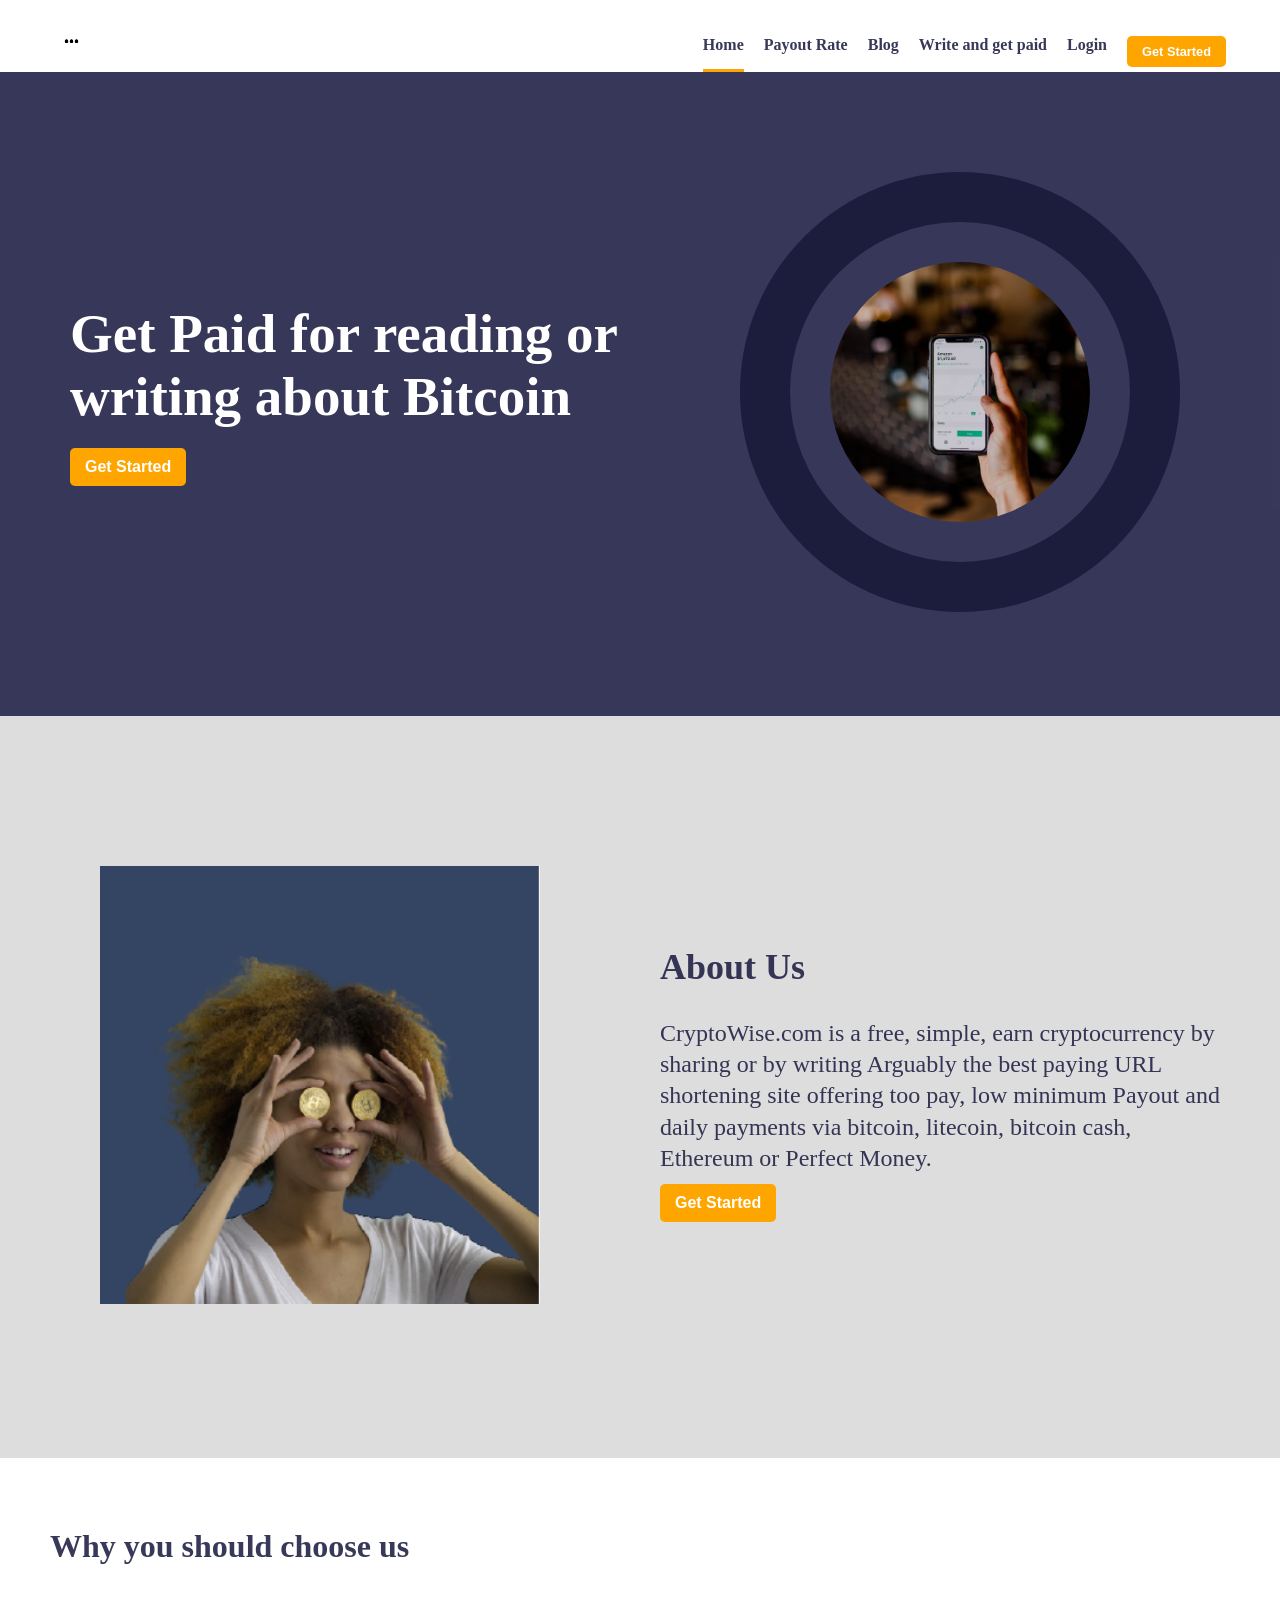
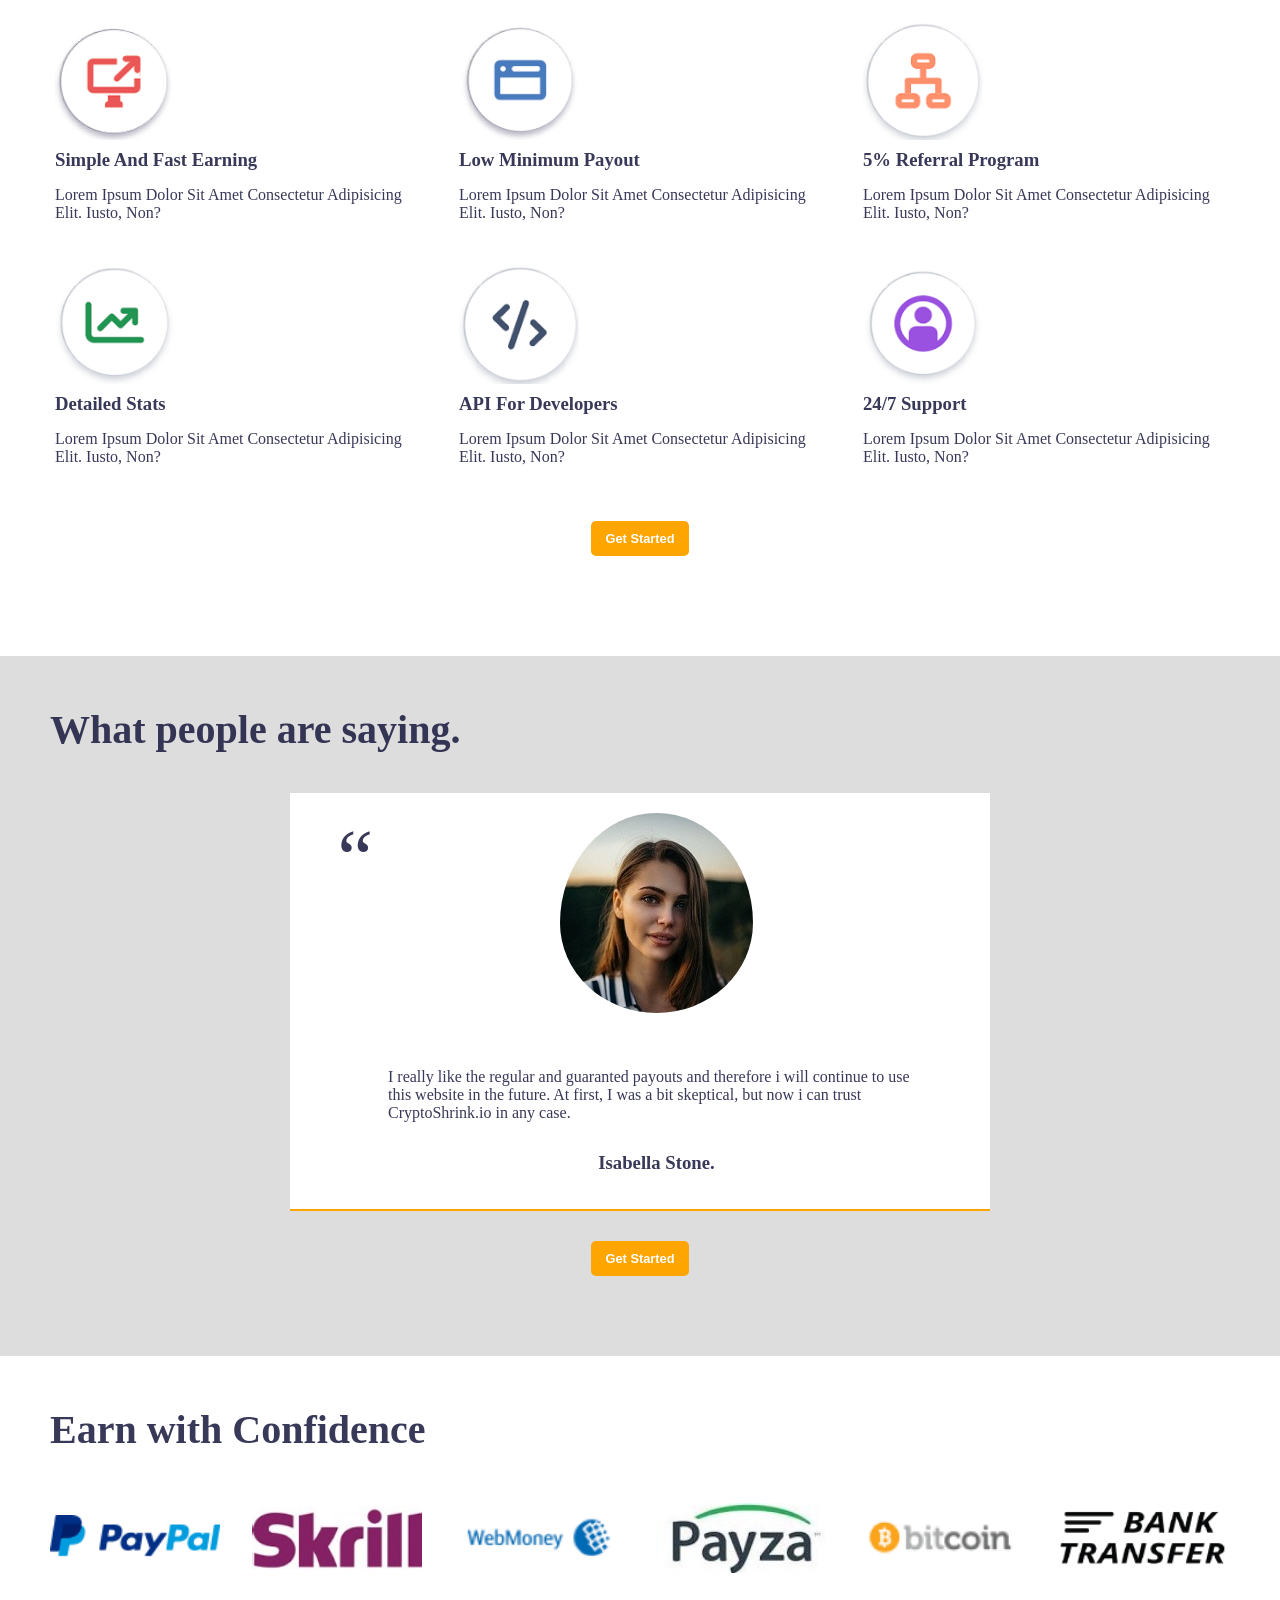
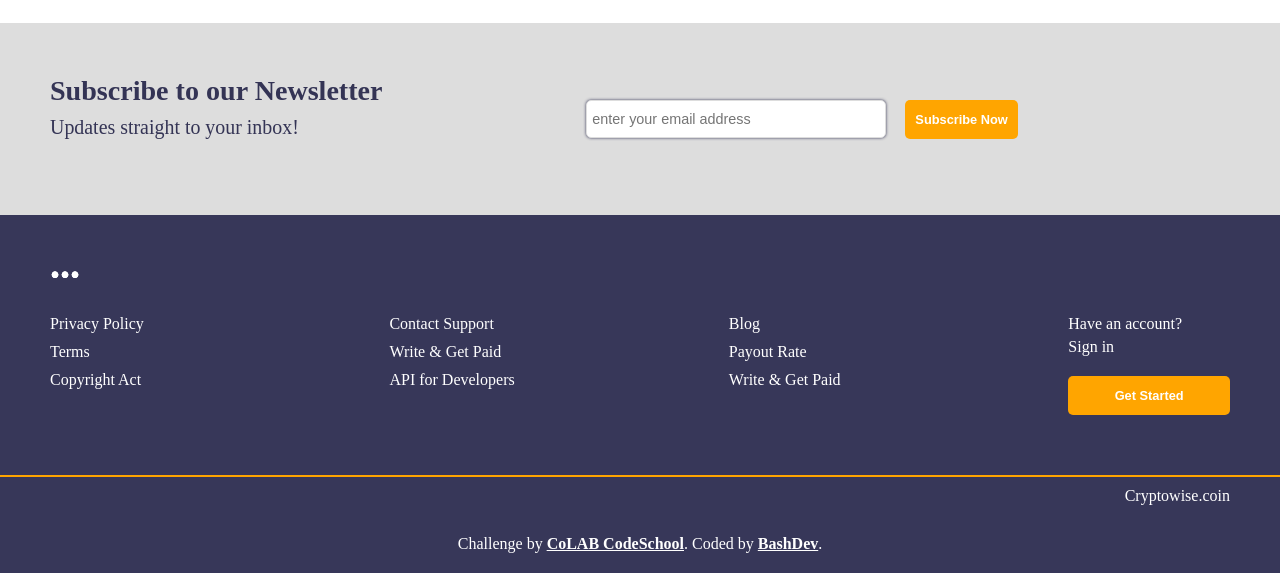
<file: index.html>
<!DOCTYPE html>
<html lang="en">
<head>
    <meta charset="UTF-8">
    <meta name="viewport" content="width=device-width, initial-scale=1.0">
    <title>Landing Page</title>

    <link rel="stylesheet" href="landing.css">
</head>
<body>

    <div class="Container">
        <nav class="nav-top">
            <ul class="nav-left">
                <li>...</li>
                <li>...</li>
                <li>...</li>
            </ul>
            <ul class="nav-right">
                <li><a href="landing.html" active>Home</a></li>
                <li><a href="#">Payout Rate</a></li>
                <li><a href="#">Blog</a></li>
                <li><a href="#">Write and get paid</a></li>
                <li><a href="#">Login</a></li>
                <li><button type="button">Get started</button></li>
            </ul>
        </nav> <!-- End of Navigation -->
    
        <section class="first-section">
            <div class="write-up">
            <h1>Get Paid for reading or writing about Bitcoin</h1>
            <button type="button">Get Started</button>
            </div>
            <div class="image">
                <img src="images/hand.jpg" width="400" height="auto" alt="Hand holding Phone">
            </div>
        </section> <!-- End of First-Section -->

        <section class="second-section">
            <div class="about-us">
                <h2>About Us</h2>
                <p>CryptoWise.com is a free, simple, earn cryptocurrency by sharing or by writing Arguably the best paying URL shortening site offering too pay, low minimum Payout and daily payments via bitcoin, litecoin, bitcoin cash, Ethereum or Perfect Money.</p>
                <button type="button">Get Started</button>
            </div>
            <div class="image">
                <img src="images/girl.png" alt="Girl with Bitcoin">
            </div>
        </section> <!-- End of Second-Section -->

        <section class="third-section">
            <h2>Why you should choose us</h2>
            <div class="reasons">
                <div class="sub-reason">
                    <img src="images/simple.png" alt="Fast Earning">
                    <h3>Simple and fast earning</h3>
                    <p>Lorem ipsum dolor sit amet consectetur adipisicing elit. Iusto, non?</p>
                </div>
                <div class="sub-reason">
                    <img src="images/low.png" alt="Minimum Payout">
                    <h3>low minimum payout</h3>
                    <p>Lorem ipsum dolor sit amet consectetur adipisicing elit. Iusto, non?</p>
                </div>
                <div class="sub-reason">
                    <img src="images/referral.png" alt="referral Image">
                    <h3>5% referral program</h3>
                    <p>Lorem ipsum dolor sit amet consectetur adipisicing elit. Iusto, non?</p>
                </div>
                <div class="sub-reason">
                    <img src="images/details.png" alt="detailed Stats">
                    <h3>detailed stats</h3>
                    <p>Lorem ipsum dolor sit amet consectetur adipisicing elit. Iusto, non?</p>
                </div>
                <div class="sub-reason">
                    <img src="images/api.png" alt="API for developers">
                    <h3>API for developers</h3>
                    <p>Lorem ipsum dolor sit amet consectetur adipisicing elit. Iusto, non?</p>
                </div>
                <div class="sub-reason">
                    <img src="images/support.png" alt="Support">
                    <h3>24/7 support</h3>
                    <p>Lorem ipsum dolor sit amet consectetur adipisicing elit. Iusto, non?</p>
                </div>
            </div>
            <button type="button">Get Started</button>
        </section> <!-- End of Third-Section -->

        <section class="fourth-section">
            <h2>What people are saying.</h2>
            <div class="testimony">
                <aside>
                    <span>&ldquo;</span>
                </aside>
                <main>
                    <img src="images/lady1.jpeg" alt="lady">
                    <div class="testimony-write-up">
                        <p>I really like the regular and guaranted payouts and therefore i will continue to use this website in the future. At first, I was a bit skeptical, but now i can trust CryptoShrink.io in any case.</p>
                        <h3>Isabella Stone.</h3>
                    </div>
                </main>
            </div>
            <button type="button">Get Started</button>
        </section> <!-- End of Third-Section -->

        <section class="fifth-section">
            <h2>Earn with Confidence</h2>
            <div class="earnings">
                <img src="images/paypal.png" alt="Paypal">
                <img src="images/skrill1.jpg" alt="">
                <img src="images/webmoney.png" alt="">
                <img src="images/payza1.jpg" alt="">
                <img src="images/bitcoin.png" alt="">
                <img src="images/banktransfer.png" alt="">
            </div>
        </section>

        <section class="sixth-section">
            <div class="sub-1">
                <h3>Subscribe to our Newsletter</h3>
                <h5>Updates straight to your inbox!</h5>
            </div>
            <div class="sub-2">
                <input type="email" placeholder="enter your email address">
                <button type="button">Subscribe Now</button>
            </div>
        </section>

        <div class="wrapper">
            <footer>
                <ul class="footer-logo">
                    <li>...</li>
                    <li>...</li>
                    <li>...</li>
                </ul>
                
                <section>
                        <ul class="column-1">
                            <li><a href="#">Privacy Policy</a></li>
                            <li><a href="#">Terms</a></li>
                            <li><a href="#">Copyright Act</a></li>
                        </ul>
                        <ul class="column-2">
                            <li><a href="#">Contact Support</a></li>
                            <li><a href="#">Write & Get Paid</a></li>
                            <li><a href="#">API for Developers</a></li>
                        </ul>
                        <ul class="column-3">
                            <li><a href="#">Blog</a></li>
                            <li><a href="#">Payout Rate</a></li>
                            <li><a href="#">Write & Get Paid</a></li>
                        </ul>
                        <ul class="column-4">
                            <li>Have an account? <span><a href="#">Sign in</a></span></li>
                            <li><button type="button">Get Started</button></li>
                        </ul>
                </section>
            </footer>
            <div class="cryptowise">
                <p>Cryptowise.coin</p>
                <div class="attribution">
                    <span>Challenge by <a href="https://colab.com.ng/" target="_blank"><strong>CoLAB CodeSchool</strong></a>.</span> 
                    <span>Coded by <a href="https://github.com/abdulraheembashir043" target="_blank"><strong>BashDev</strong></a>.</span>
                </div>
            </div>
        </div>
    </div> <!-- End of Container -->
</body>
</html>
</file>
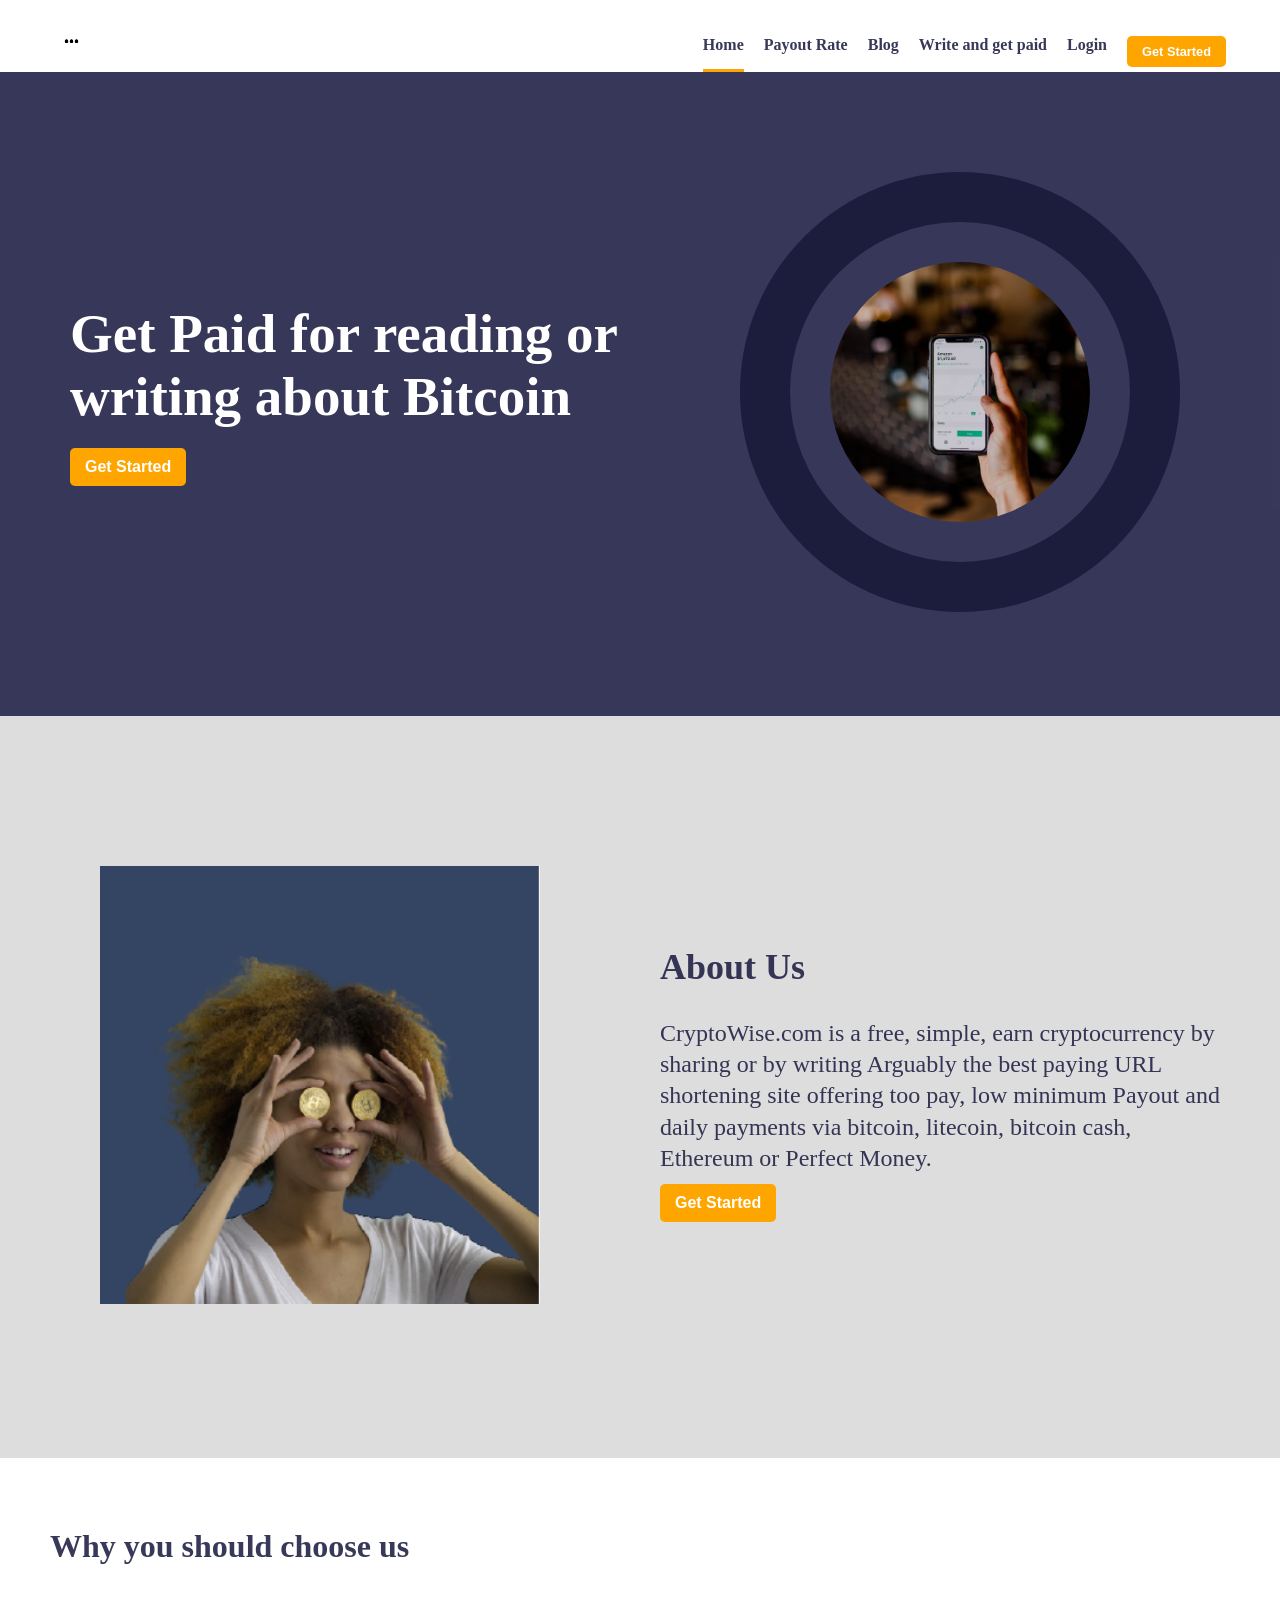
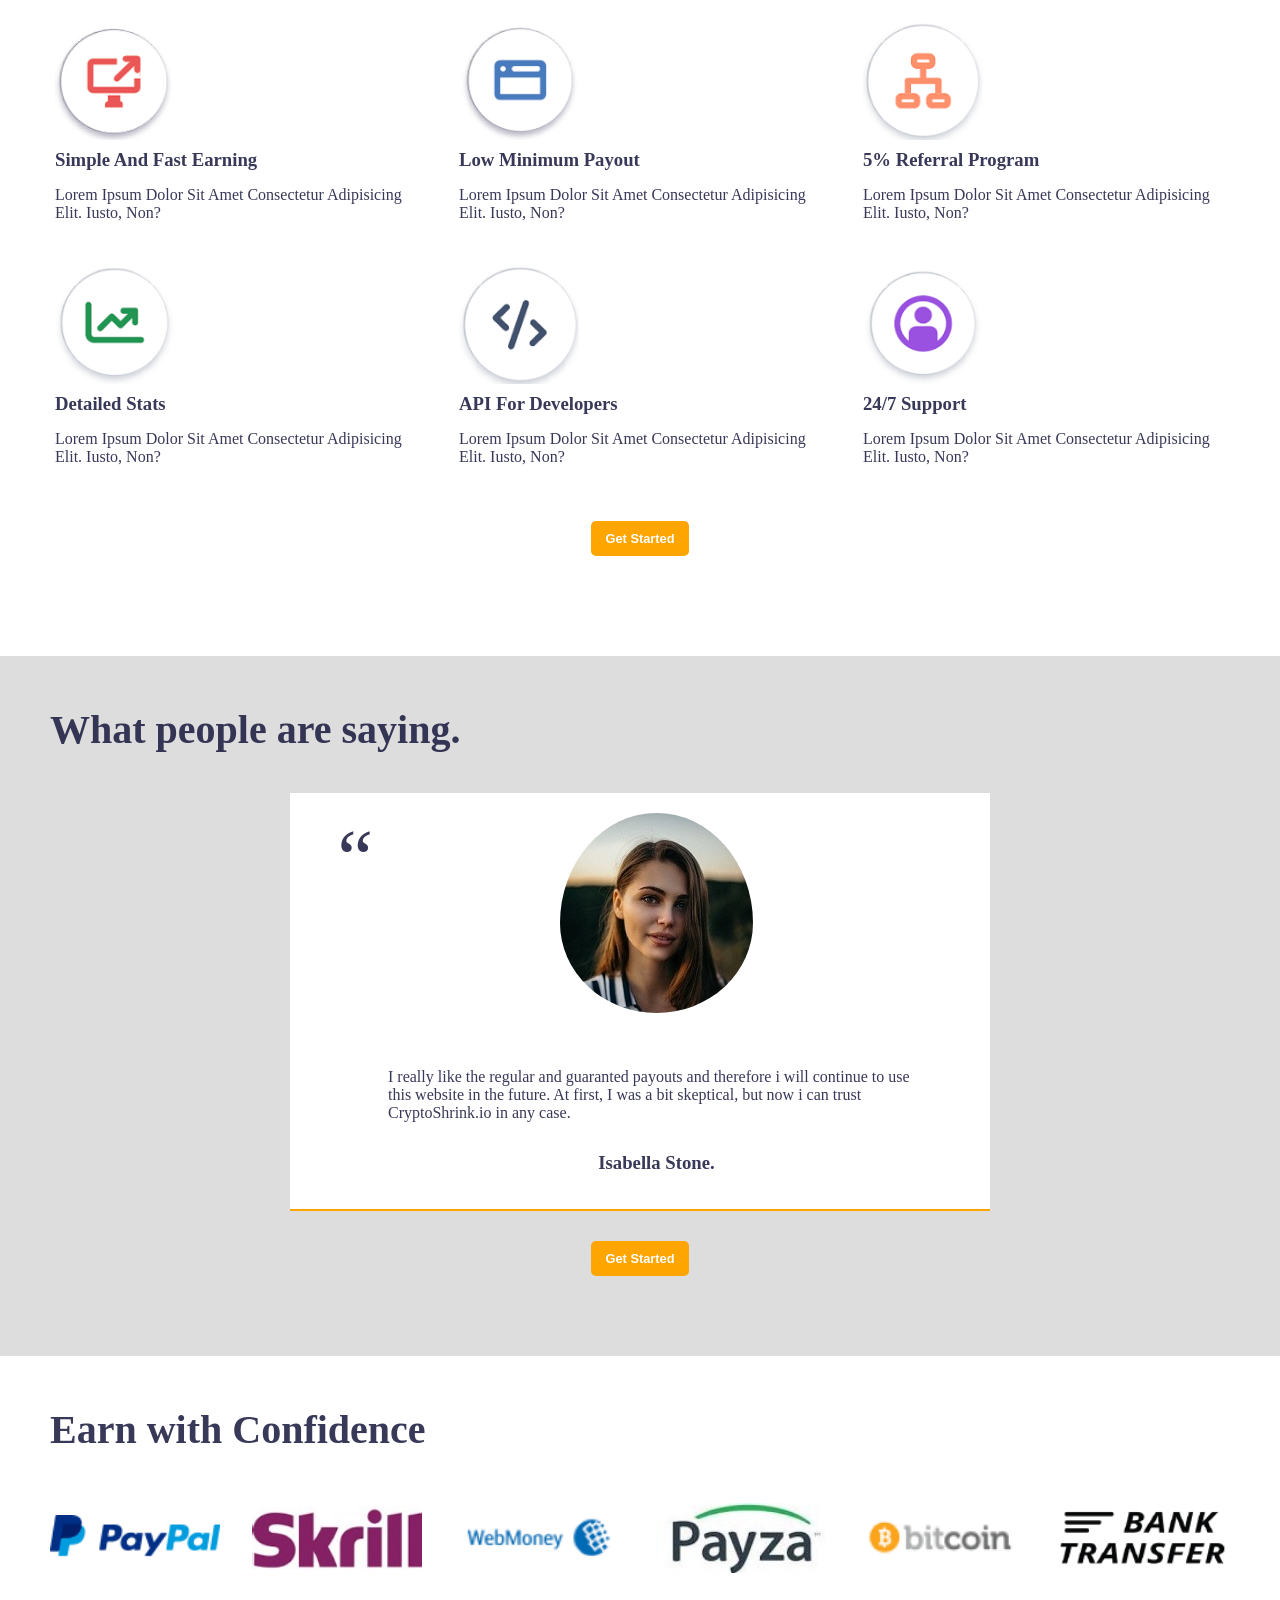
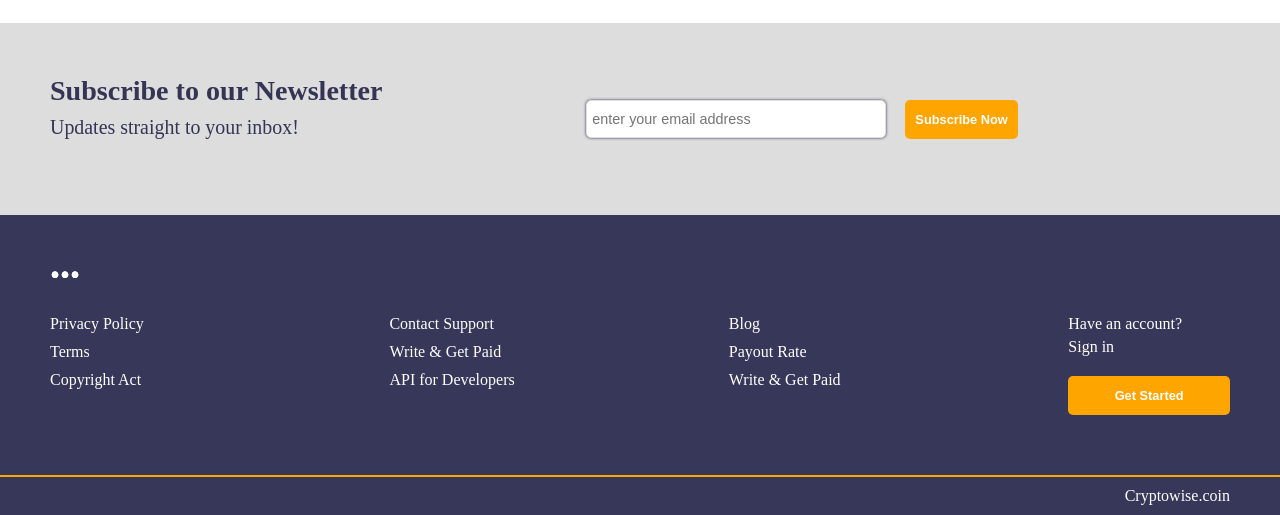
<file: landing.html>
<!DOCTYPE html>
<html lang="en">
<head>
    <meta charset="UTF-8">
    <meta name="viewport" content="width=device-width, initial-scale=1.0">
    <title>Landing Page</title>

    <link rel="stylesheet" href="landing.css">
</head>
<body>

    <div class="Container">
        <nav class="nav-top">
            <ul class="nav-left">
                <li>...</li>
                <li>...</li>
                <li>...</li>
            </ul>
            <ul class="nav-right">
                <li><a href="landing.html" active>Home</a></li>
                <li><a href="#">Payout Rate</a></li>
                <li><a href="#">Blog</a></li>
                <li><a href="#">Write and get paid</a></li>
                <li><a href="#">Login</a></li>
                <li><button type="button">Get started</button></li>
            </ul>
        </nav> <!-- End of Navigation -->
    
        <section class="first-section">
            <div class="write-up">
            <h1>Get Paid for reading or writing about Bitcoin</h1>
            <button type="button">Get Started</button>
            </div>
            <div class="image">
                <img src="images/hand.jpg" width="400" height="auto" alt="Hand holding Phone">
            </div>
        </section> <!-- End of First-Section -->

        <section class="second-section">
            <div class="about-us">
                <h2>About Us</h2>
                <p>CryptoWise.com is a free, simple, earn cryptocurrency by sharing or by writing Arguably the best paying URL shortening site offering too pay, low minimum Payout and daily payments via bitcoin, litecoin, bitcoin cash, Ethereum or Perfect Money.</p>
                <button type="button">Get Started</button>
            </div>
            <div class="image">
                <img src="images/girl.png" alt="Girl with Bitcoin">
            </div>
        </section> <!-- End of Second-Section -->

        <section class="third-section">
            <h2>Why you should choose us</h2>
            <div class="reasons">
                <div class="sub-reason">
                    <img src="images/simple.png" alt="Fast Earning">
                    <h3>Simple and fast earning</h3>
                    <p>Lorem ipsum dolor sit amet consectetur adipisicing elit. Iusto, non?</p>
                </div>
                <div class="sub-reason">
                    <img src="images/low.png" alt="Minimum Payout">
                    <h3>low minimum payout</h3>
                    <p>Lorem ipsum dolor sit amet consectetur adipisicing elit. Iusto, non?</p>
                </div>
                <div class="sub-reason">
                    <img src="images/referral.png" alt="referral Image">
                    <h3>5% referral program</h3>
                    <p>Lorem ipsum dolor sit amet consectetur adipisicing elit. Iusto, non?</p>
                </div>
                <div class="sub-reason">
                    <img src="images/details.png" alt="detailed Stats">
                    <h3>detailed stats</h3>
                    <p>Lorem ipsum dolor sit amet consectetur adipisicing elit. Iusto, non?</p>
                </div>
                <div class="sub-reason">
                    <img src="images/api.png" alt="API for developers">
                    <h3>API for developers</h3>
                    <p>Lorem ipsum dolor sit amet consectetur adipisicing elit. Iusto, non?</p>
                </div>
                <div class="sub-reason">
                    <img src="images/support.png" alt="Support">
                    <h3>24/7 support</h3>
                    <p>Lorem ipsum dolor sit amet consectetur adipisicing elit. Iusto, non?</p>
                </div>
            </div>
            <button type="button">Get Started</button>
        </section> <!-- End of Third-Section -->

        <section class="fourth-section">
            <h2>What people are saying.</h2>
            <div class="testimony">
                <aside>
                    <span>&ldquo;</span>
                </aside>
                <main>
                    <img src="images/lady1.jpeg" alt="lady">
                    <div class="testimony-write-up">
                        <p>I really like the regular and guaranted payouts and therefore i will continue to use this website in the future. At first, I was a bit skeptical, but now i can trust CryptoShrink.io in any case.</p>
                        <h3>Isabella Stone.</h3>
                    </div>
                </main>
            </div>
            <button type="button">Get Started</button>
        </section> <!-- End of Third-Section -->

        <section class="fifth-section">
            <h2>Earn with Confidence</h2>
            <div class="earnings">
                <img src="images/paypal.png" alt="Paypal">
                <img src="images/skrill1.jpg" alt="">
                <img src="images/webmoney.png" alt="">
                <img src="images/payza1.jpg" alt="">
                <img src="images/bitcoin.png" alt="">
                <img src="images/banktransfer.png" alt="">
            </div>
        </section>

        <section class="sixth-section">
            <div class="sub-1">
                <h3>Subscribe to our Newsletter</h3>
                <h5>Updates straight to your inbox!</h5>
            </div>
            <div class="sub-2">
                <input type="email" placeholder="enter your email address">
                <button type="button">Subscribe Now</button>
            </div>
        </section>

        <div class="wrapper">
            <footer>
                <ul class="footer-logo">
                    <li>...</li>
                    <li>...</li>
                    <li>...</li>
                </ul>
                
                <section>
                        <ul class="column-1">
                            <li><a href="#">Privacy Policy</a></li>
                            <li><a href="#">Terms</a></li>
                            <li><a href="#">Copyright Act</a></li>
                        </ul>
                        <ul class="column-2">
                            <li><a href="#">Contact Support</a></li>
                            <li><a href="#">Write & Get Paid</a></li>
                            <li><a href="#">API for Developers</a></li>
                        </ul>
                        <ul class="column-3">
                            <li><a href="#">Blog</a></li>
                            <li><a href="#">Payout Rate</a></li>
                            <li><a href="#">Write & Get Paid</a></li>
                        </ul>
                        <ul class="column-4">
                            <li>Have an account? <span><a href="#">Sign in</a></span></li>
                            <li><button type="button">Get Started</button></li>
                        </ul>
                </section>
            </footer>
            <div class="cryptowise">
                <p>Cryptowise.coin</p>
            </div>
        </div>
    </div> <!-- End of Container -->
</body>
</html>
</file>
<file: landing.css>
/* ########## Default ########## */
* {
    margin: 0;
    padding: 0;
}
body {
    box-sizing: border-box;
}
header, footer, main, section, article, aside, nav {
    display: block;
}

/* ########## Navigation ########## */
.nav-top {
    padding: 30px 10px 0 10px;
}
.nav-top ul {
    list-style: none;
}
ul.nav-left {
    padding: 6px 0;
}
ul.nav-left li {
    padding: 0;
    margin: 0;
    line-height: 0;
    font-weight: bold;
    font-size: 20px;
}
ul.nav-right a {
    text-decoration: none;
    display: block;
    padding: 6px 0;
}
ul.nav-right {
    margin-top: 10px;
}
ul.nav-right li a{
    background: #ddd;
}
ul.nav-right a:hover  {
    background: orange;
    color: white;
}
ul.nav-right li button {
    color: white;
    padding: 8px 10px;
    border: none;
    outline: none;
    background: orange;
    cursor: pointer;
    border-radius: 5px;
    text-transform: capitalize;
    margin-top: 6px;
    font-weight: bold;
    box-sizing: border-box;
    width: 100%;
    margin-bottom: 5px;
    font-size: 0.8em;
}

/* ########## First Section ########## */
.first-section {
    background: rgba(24, 24, 63, 0.863);
}
.first-section .write-up {
    text-align: center;
    padding: 10px;
}
.first-section div.write-up h1 {
    color: white;
}
.first-section div.write-up button {
    color: white;
    padding: 10px 15px;
    border: none;
    outline: none;
    background: orange;
    cursor: pointer;
    border-radius: 5px;
    margin-top: 10px;
    font-weight: bold;
    font-size: 1em;
}
.first-section div.image {
    width: 100%;
    height: 100%;
    padding: 20px;
    box-sizing: border-box;
}
.first-section div.image img {
    border: 20px solid rgb(28, 28, 61);
    width: 100%;
    border-radius: 50%;
    padding: 20px;
    box-sizing: border-box;
}

/* ########## Second Section ########## */
.second-section {
    background: #ddd;
}
.second-section .about-us {
    color: rgba(24, 24, 63, 0.863);
    padding: 20px;
    line-height: 1.3em;
}
.second-section .about-us h2 {
   margin-bottom: 20px;
}
.second-section .about-us button {
    color: white;
    padding: 10px 15px;
    border: none;
    outline: none;
    background: orange;
    cursor: pointer;
    border-radius: 5px;
    margin-top: 10px;
    font-weight: bold;
    font-size: 1em;
}
.second-section .image img {
    width: 100%;
 }

/* ########## third Section ########## */
.third-section {
    padding: 10px;
    color: rgba(24, 24, 63, 0.863);
}
.third-section h2 {
    font-size: 2em;
    margin-bottom: 15px;
}
.third-section div.reasons {
    display: grid;
    grid-template-columns: repeat(2, 1fr);
    grid-gap: 1em;
}
div.reasons img {
    margin-bottom: 5px;
    width: 90px;
    height: 90px;
}
div.reasons div.sub-reason {
    padding: 5px;
    text-transform: capitalize;
}
div.reasons div.sub-reason h3 {
    margin-bottom: 5px;
}
.third-section button {
    color: white;
    padding: 8px 10px;
    border: none;
    outline: none;
    background: orange;
    cursor: pointer;
    border-radius: 5px;
    text-transform: capitalize;
    margin-top: 15px;
    font-weight: bold;
    box-sizing: border-box;
    width: 100%;
    margin-bottom: 5px;
    font-size: 0.8em;
}

/* ########## fourth Section ########## */
.fourth-section {
    background: #ddd;
    padding: 30px;
    color: rgba(24, 24, 63, 0.863);
}
.fourth-section h2 {
    margin-bottom: 20px;
    font-size: 1.5em;
}
.fourth-section .testimony {
    background: white;
    border-bottom: 2px solid orange;
    display: grid;
    grid-template-columns: 10% 90%;
    padding: 20px 50px 20px 20px;
}
.fourth-section .testimony aside {
    justify-self: end;
 }
.fourth-section .testimony span {
   font-size: 3em;
}
.fourth-section main img {
    border-radius: 50%;
    display: block;
    margin: 0 auto;
    padding-bottom: 20px;
}
.fourth-section main div.testimony-write-up h3 {
    margin-top: 15px;
    text-align: center;
}
.fourth-section button {
    color: white;
    padding: 8px 10px;
    border: none;
    outline: none;
    background: orange;
    cursor: pointer;
    border-radius: 5px;
    text-transform: capitalize;
    margin-top: 6px;
    font-weight: bold;
    box-sizing: border-box;
    width: 100%;
    margin-bottom: 5px;
    font-size: 0.8em;
}

/* ########## fifth Section ########## */
.fifth-section {
    padding: 30px;
}
.fifth-section .earnings {
    display: grid;
    grid-template-columns: repeat(3, 1fr);
    grid-gap: 1em;
    align-items: center;
}
.fifth-section h2 {
    margin-bottom: 20px;
    font-size: 1.5em;
    color: rgba(24, 24, 63, 0.863);

}
.fifth-section .earnings img {
    width: 100%;
}

/* ########## sixth Section ########## */
.sixth-section {
    background: #ddd;
    padding: 30px;
    color: rgba(24, 24, 63, 0.863);;
}
.sixth-section .sub-1 {
    margin-bottom: 20px;
    line-height: 1.5em;
    font-size: 1.3em;
}
.sixth-section .sub-1 h5 {
    font-weight: lighter;
}
.sixth-section .sub-2 input {
    display: block;
    width: 300px;
    padding: 10px 5px;
    box-sizing: border-box;
    color: rgba(24, 24, 63, 0.863);
    border: 1px solid #ddd;
    border-radius: 5px;
    font-size: 0.9em;
    box-shadow: 0 0 3px rgba(24, 24, 63, 0.863);
    margin-bottom: 10px;
}
.sixth-section .sub-2 button {
    color: white;
    padding: 12px 10px;
    border: none;
    outline: none;
    background: orange;
    cursor: pointer;
    border-radius: 5px;
    font-weight: bold;
    box-sizing: border-box;
    font-size: 0.8em;
}

/* ########## footer ########## */
.wrapper {
    background: rgba(24, 24, 63, 0.863);
    color: white;
}
footer {
    padding: 50px 30px 30px;
    color: white;
}
footer ul {
    list-style: none;
}
footer ul.footer-logo {
    margin-bottom: 50px;
}
footer ul.footer-logo li {
    line-height: 0;
    font-weight: bold;
    font-size: 40px;
}
footer section {
    display: grid;
    grid-template-columns: repeat(2, 1fr);
    grid-row-gap: 1em;
}
footer section ul li {
    margin-bottom: 5px;
}
footer section ul li a {
    color: white;
    text-decoration: none;
}
footer section ul.column-4 span {
    display: block;
    margin: 5px 0 10px;
}
footer section ul.column-4 button {
    color: white;
    padding: 12px 10px;
    border: none;
    outline: none;
    background: orange;
    cursor: pointer;
    border-radius: 5px;
    font-weight: bold;
    box-sizing: border-box;
    font-size: 0.8em;
}
.wrapper div.cryptowise {
    border-top: 2px solid orange;   
    
    display: grid;
    grid-template-columns: 1fr;
}
.wrapper div.cryptowise p {
    padding: 10px 50px;
    justify-self: end;
}
.wrapper div.attribution a {
    color: white;
}
.wrapper div.attribution a:hover {
    color: white;
    text-decoration: none;
}
.wrapper div.attribution {
    margin: 20px 0;
    font-size: .9em;
    text-align: center;
    padding: 0;
}



/* ########## Media Query ########## */
@media screen and (min-width: 786px) {
    .nav-top {
        max-width: 90%;
        margin: 0 auto;
        display: grid;
        grid-template-columns: 1fr 3fr;
    }
    ul.nav-right {
        display: flex;
        justify-content: flex-end;
    }
    ul.nav-right a {
        text-decoration: none;
        color: rgba(24, 24, 63, 0.863);
        margin: 0 10px;
        padding-bottom: 15px;
        font-weight: bold;
    }
    ul.nav-right li a{
        background: none;
    }
    ul.nav-right {
        margin-top: 0;
    }
    ul.nav-right li button {
        margin-left: 10px;
    }
    ul.nav-right li a:hover  {
        background: none;
        color: rgb(5, 5, 59);
    }
    a[active] {
        border-bottom: 3px solid orange;
    }

/* ########## MQ First Section ########## */
    .first-section {
        display: grid;
        grid-template-columns: 1fr 1fr;
        align-items: center;
    }
    .first-section div.write-up {
        text-align: left;
        padding-left: 70px;
    }
    .first-section div.write-up h1 {
        font-size: 55px;
    }
    .first-section div.write-up button {
        margin-top: 20px;
    }
    .first-section div.image {
        padding: 100px;
        box-sizing: border-box;
    }
    .first-section div.image img {
        border: 50px solid rgb(28, 28, 61);;
        padding: 40px;
        box-sizing: border-box;
    }

/* ########## MQ Second Section ########## */
    .second-section {
       display: grid;
       grid-template-columns: 1fr 1fr;
    }
    .second-section div.image {
        grid-row: 1;
    }
    .second-section .image {
        padding: 150px 100px;
        box-sizing: border-box;
    }
    .second-section .about-us {
         align-self: center;
         font-size: 1.5em;
         padding-right: 60px;
    }
    .second-section .about-us h2 {
        margin-bottom: 35px;
    }
    .second-section .about-us button {
       font-size: 16px;
    }
 
/* ########## MQ third Section ########## */
    .third-section {
        padding: 70px 50px 100px;
    }
    .third-section div.reasons {
        display: grid;
        grid-template-columns: repeat(3, 1fr);
        grid-gap: 2em;
        margin: 50px auto;
    }
    .third-section div.reasons img {
        width: 120px;
        height: 120px;
    }
    div.reasons div.sub-reason h3 {
        margin-bottom: 15px;
    }
    .third-section button {
        display: block;
        margin: auto;
        padding: 10px 15px;
        width: auto;
    }

    /* ########## MQ fourth Section ########## */
    .fourth-section {
        padding: 50px;
    }
    .fourth-section h2 {
        margin-bottom: 40px;
        font-size: 2.5em;
    }
    .fourth-section .testimony {
        padding: 20px 50px 20px 20px;
        width: 700px;
        margin: 0 auto;
        box-sizing: border-box;
    }
    .fourth-section .testimony span {
        font-size: 5em;
    } 
    .fourth-section main div.testimony-write-up {
        padding: 15px;
        margin: 20px 0 0;
        box-sizing: border-box;
    }
    .fourth-section main div.testimony-write-up h3 {
        margin-top: 30px;
        text-align: center;
    }
    .fourth-section button {
        display: block;
        margin: 30px auto;
        padding: 10px 15px;
        width: auto;
    }

    /* ########## MQ fifth Section ########## */
    .fifth-section {
        padding: 50px;
    }
    .fifth-section .earnings {
        grid-template-columns: repeat(6, 1fr);
        grid-gap: 2em;
    }
    .fifth-section h2 {
        margin-bottom: 50px;
        font-size: 2.5em;
    }

    /* ########## sixth Section ########## */
    .sixth-section {
        padding: 50px;
        display: grid;
        grid-template-columns: 1fr 1.2fr;
        align-items: center;
    }
    .sixth-section .sub-1 {
        font-size: 1.5em;
    }
    .sixth-section .sub-2 input {
        display: inline-block;
        margin-bottom: 0;
    }
    .sixth-section .sub-2 button {
        margin-left: 15px;
    }

    /* ########## MQ footer ########## */
    footer {
        padding: 50px 50px 20px;
    }
    footer section {
        grid-template-columns: 2fr 2fr 2fr 1fr;
        grid-column-gap: 1em;
        margin-bottom: 30px;
    }
    footer section ul li {
        margin-bottom: 10px;
    }
    
    footer section ul.column-4 span {
        display: inline-block;
        margin: 5px 0 10px;
    }
    footer section ul.column-4 button {
        padding: 12px 20px;
        width: 100%;
    }
    footer section ul.column-4 {
        align-self: center;
    }
    .wrapper div.attribution {
        font-size: 1em;
    }

}  /* ########## End of Media Query ########## */
</file>
